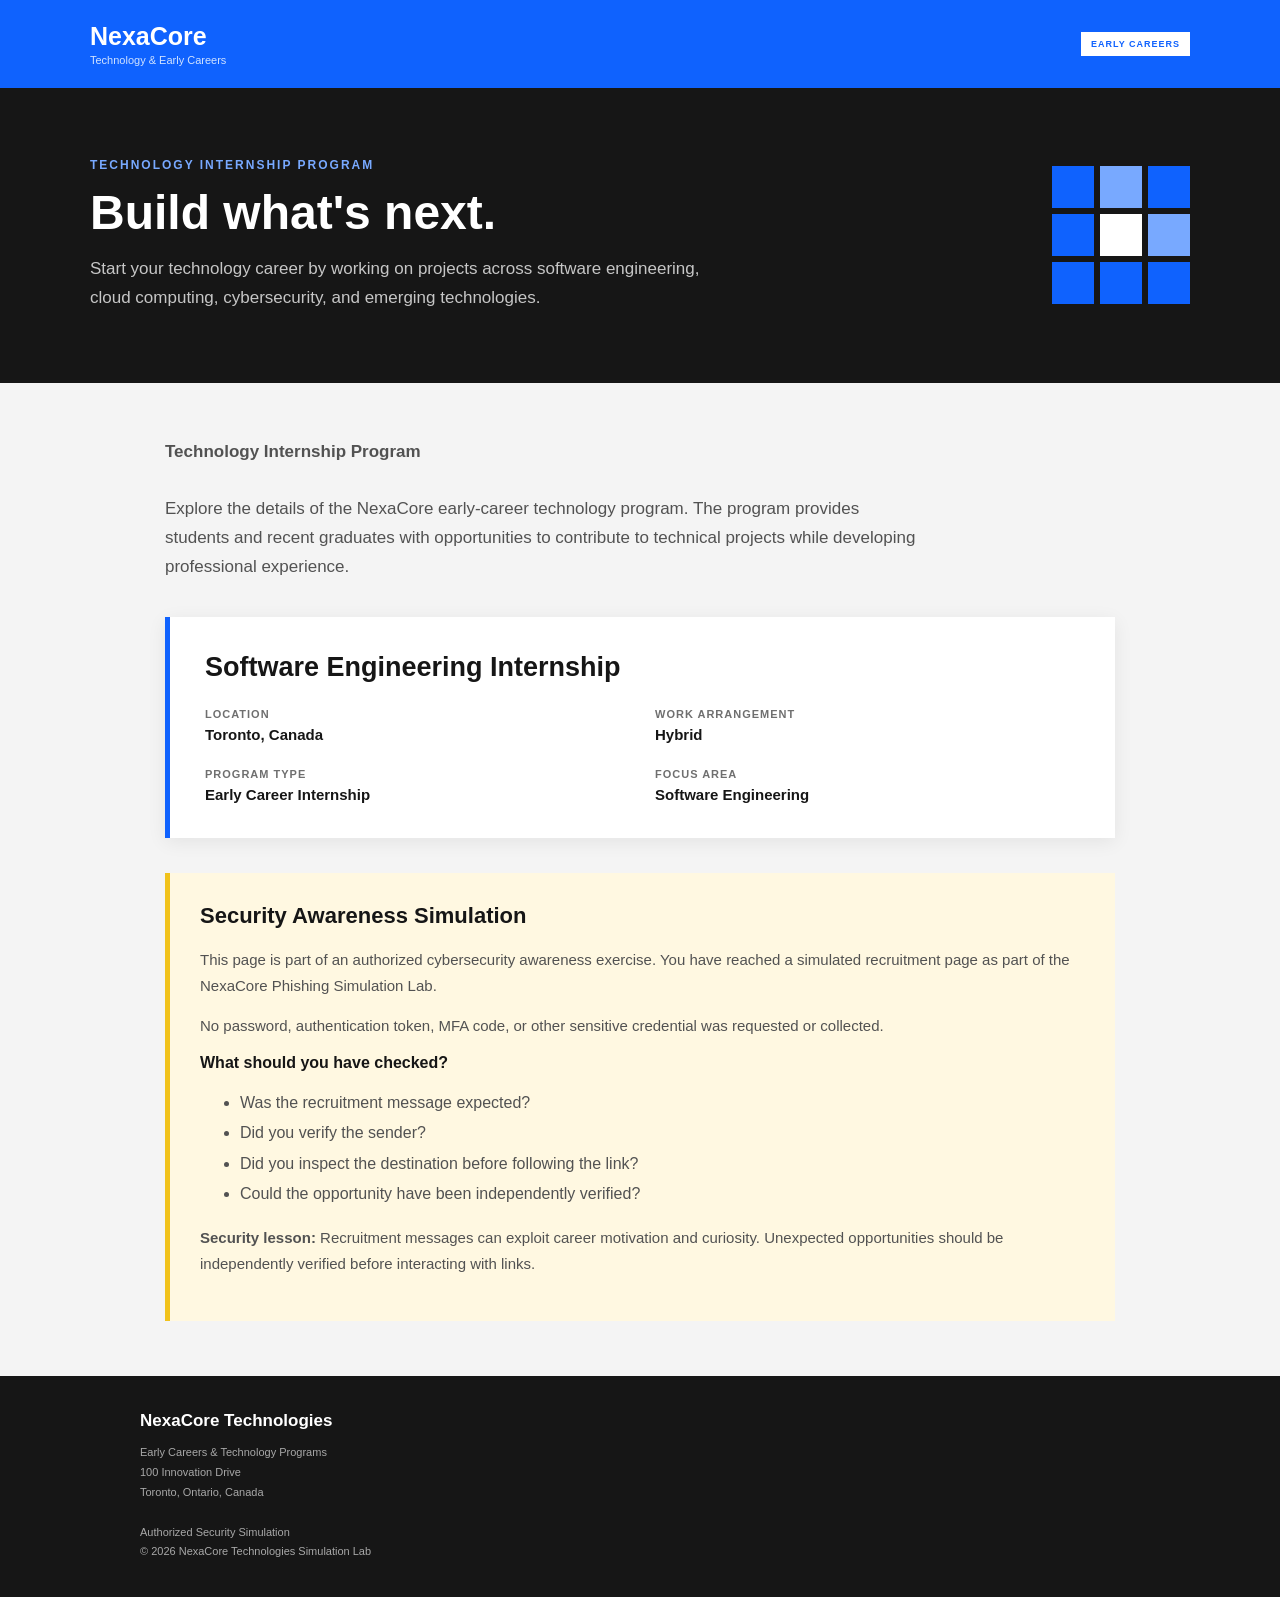
<file: landing-pages/sim-001-recruitment/index.html>
<!DOCTYPE html>

<html lang="en">

<head>

    <meta charset="UTF-8">

    <meta
        name="viewport"
        content="width=device-width, initial-scale=1.0"
    >

    <title>NexaCore — Technology Internship</title>


    <style>

        * {
            box-sizing: border-box;
        }


        body {
            margin: 0;
            background: #f4f4f4;
            color: #161616;

            font-family:
                Arial,
                Helvetica,
                sans-serif;
        }


        /* =========================================
           HEADER
           ========================================= */

        .header {
            background: #0f62fe;
            padding: 22px 6%;
        }


        .header-inner {
            max-width: 1100px;
            margin: auto;

            display: flex;
            align-items: center;
            justify-content: space-between;
        }


        .brand {
            color: white;

            font-size: 25px;
            font-weight: bold;
        }


        .brand-subtitle {
            color: #d0e2ff;

            font-size: 11px;
            margin-top: 3px;
        }


        .header-label {
            background: white;
            color: #0f62fe;

            padding: 7px 10px;

            font-size: 9px;
            font-weight: bold;

            letter-spacing: 1px;
        }


        /* =========================================
           HERO
           ========================================= */

        .hero {
            background: #161616;
            color: white;

            padding: 70px 6%;
        }


        .hero-inner {
            max-width: 1100px;
            margin: auto;

            display: flex;
            align-items: center;
            justify-content: space-between;

            gap: 50px;
        }


        .hero-content {
            max-width: 650px;
        }


        .eyebrow {
            color: #78a9ff;

            font-size: 12px;
            font-weight: bold;

            letter-spacing: 2px;
            text-transform: uppercase;
        }


        h1 {
            margin: 15px 0;

            font-size: 48px;
            line-height: 1.1;
        }


        .hero-description {
            color: #c6c6c6;

            font-size: 17px;
            line-height: 1.7;
        }


        /* =========================================
           VISUAL
           ========================================= */

        .tech-grid {
            display: grid;

            grid-template-columns:
                repeat(3, 42px);

            gap: 6px;
        }


        .tech-grid div {
            width: 42px;
            height: 42px;

            background: #0f62fe;
        }


        .tech-grid div:nth-child(2),
        .tech-grid div:nth-child(6) {
            background: #78a9ff;
        }


        .tech-grid div:nth-child(5) {
            background: white;
        }


        /* =========================================
           MAIN
           ========================================= */

        .main {
            max-width: 1000px;
            margin: 0 auto;

            padding: 55px 25px;
        }


        .intro {
            font-size: 17px;
            line-height: 1.7;

            color: #525252;

            max-width: 760px;
        }


        /* =========================================
           JOB CARD
           ========================================= */

        .job-card {
            margin-top: 35px;

            background: white;

            border-left:
                5px solid #0f62fe;

            padding: 35px;

            box-shadow:
                0 4px 18px
                rgba(0, 0, 0, 0.07);
        }


        .job-title {
            font-size: 27px;
            font-weight: bold;

            margin-bottom: 25px;
        }


        .details {
            display: grid;

            grid-template-columns:
                repeat(2, 1fr);

            gap: 25px;
        }


        .detail-label {
            color: #6f6f6f;

            font-size: 11px;
            font-weight: bold;

            letter-spacing: 1px;

            text-transform: uppercase;
        }


        .detail-value {
            margin-top: 6px;

            font-size: 15px;
            font-weight: bold;
        }


        /* =========================================
           SIMULATION DISCLOSURE
           ========================================= */

        .simulation {
            margin-top: 35px;

            background: #fff8e1;

            border-left:
                5px solid #f1c21b;

            padding: 30px;
        }


        .simulation h2 {
            margin-top: 0;

            font-size: 22px;
        }


        .simulation p {
            color: #525252;

            font-size: 15px;
            line-height: 1.7;
        }


        .simulation ul {
            color: #525252;

            line-height: 1.9;
        }


        /* =========================================
           FOOTER
           ========================================= */

        .footer {
            background: #161616;

            color: #a8a8a8;

            padding: 35px 6%;
        }


        .footer-inner {
            max-width: 1000px;
            margin: auto;
        }


        .footer-brand {
            color: white;

            font-size: 17px;
            font-weight: bold;

            margin-bottom: 12px;
        }


        .footer-text {
            font-size: 11px;
            line-height: 1.8;
        }


        /* =========================================
           MOBILE
           ========================================= */

        @media (max-width: 700px) {

            .hero-inner {
                flex-direction: column;

                align-items: flex-start;
            }


            h1 {
                font-size: 36px;
            }


            .details {
                grid-template-columns: 1fr;
            }


            .header-inner {
                gap: 15px;
            }

        }

    </style>

</head>


<body>


<!-- =========================================
     HEADER
     ========================================= -->

<header class="header">

    <div class="header-inner">

        <div>

            <div class="brand">
                NexaCore
            </div>

            <div class="brand-subtitle">
                Technology &amp; Early Careers
            </div>

        </div>


        <div class="header-label">
            EARLY CAREERS
        </div>

    </div>

</header>



<!-- =========================================
     HERO
     ========================================= -->

<section class="hero">

    <div class="hero-inner">


        <div class="hero-content">

            <div class="eyebrow">
                Technology Internship Program
            </div>


            <h1>
                Build what's next.
            </h1>


            <div class="hero-description">

                Start your technology career by working
                on projects across software engineering,
                cloud computing, cybersecurity, and
                emerging technologies.

            </div>

        </div>


        <div class="tech-grid">

            <div></div>
            <div></div>
            <div></div>

            <div></div>
            <div></div>
            <div></div>

            <div></div>
            <div></div>
            <div></div>

        </div>


    </div>

</section>



<!-- =========================================
     MAIN CONTENT
     ========================================= -->

<main class="main">


    <div class="intro">

        <strong>
            Technology Internship Program
        </strong>

        <br><br>

        Explore the details of the NexaCore
        early-career technology program.

        The program provides students and recent
        graduates with opportunities to contribute
        to technical projects while developing
        professional experience.

    </div>



    <!-- =====================================
         JOB CARD
         ===================================== -->

    <div class="job-card">


        <div class="job-title">
            Software Engineering Internship
        </div>


        <div class="details">


            <div>

                <div class="detail-label">
                    Location
                </div>

                <div class="detail-value">
                    Toronto, Canada
                </div>

            </div>


            <div>

                <div class="detail-label">
                    Work Arrangement
                </div>

                <div class="detail-value">
                    Hybrid
                </div>

            </div>


            <div>

                <div class="detail-label">
                    Program Type
                </div>

                <div class="detail-value">
                    Early Career Internship
                </div>

            </div>


            <div>

                <div class="detail-label">
                    Focus Area
                </div>

                <div class="detail-value">
                    Software Engineering
                </div>

            </div>


        </div>

    </div>



    <!-- =====================================
         SECURITY DISCLOSURE
         ===================================== -->

    <div class="simulation">


        <h2>
            Security Awareness Simulation
        </h2>


        <p>

            This page is part of an authorized
            cybersecurity awareness exercise.

            You have reached a simulated recruitment
            page as part of the NexaCore Phishing
            Simulation Lab.

        </p>


        <p>

            No password, authentication token,
            MFA code, or other sensitive credential
            was requested or collected.

        </p>


        <strong>
            What should you have checked?
        </strong>


        <ul>

            <li>
                Was the recruitment message expected?
            </li>

            <li>
                Did you verify the sender?
            </li>

            <li>
                Did you inspect the destination
                before following the link?
            </li>

            <li>
                Could the opportunity have been
                independently verified?
            </li>

        </ul>


        <p>

            <strong>
                Security lesson:
            </strong>

            Recruitment messages can exploit
            career motivation and curiosity.

            Unexpected opportunities should be
            independently verified before interacting
            with links.

        </p>


    </div>


</main>



<!-- =========================================
     FOOTER
     ========================================= -->

<footer class="footer">

    <div class="footer-inner">


        <div class="footer-brand">
            NexaCore Technologies
        </div>


        <div class="footer-text">

            Early Careers &amp; Technology Programs<br>

            100 Innovation Drive<br>

            Toronto, Ontario, Canada<br><br>

            Authorized Security Simulation<br>

            © 2026 NexaCore Technologies Simulation Lab

        </div>


    </div>

</footer>


</body>

</html>
</file>
